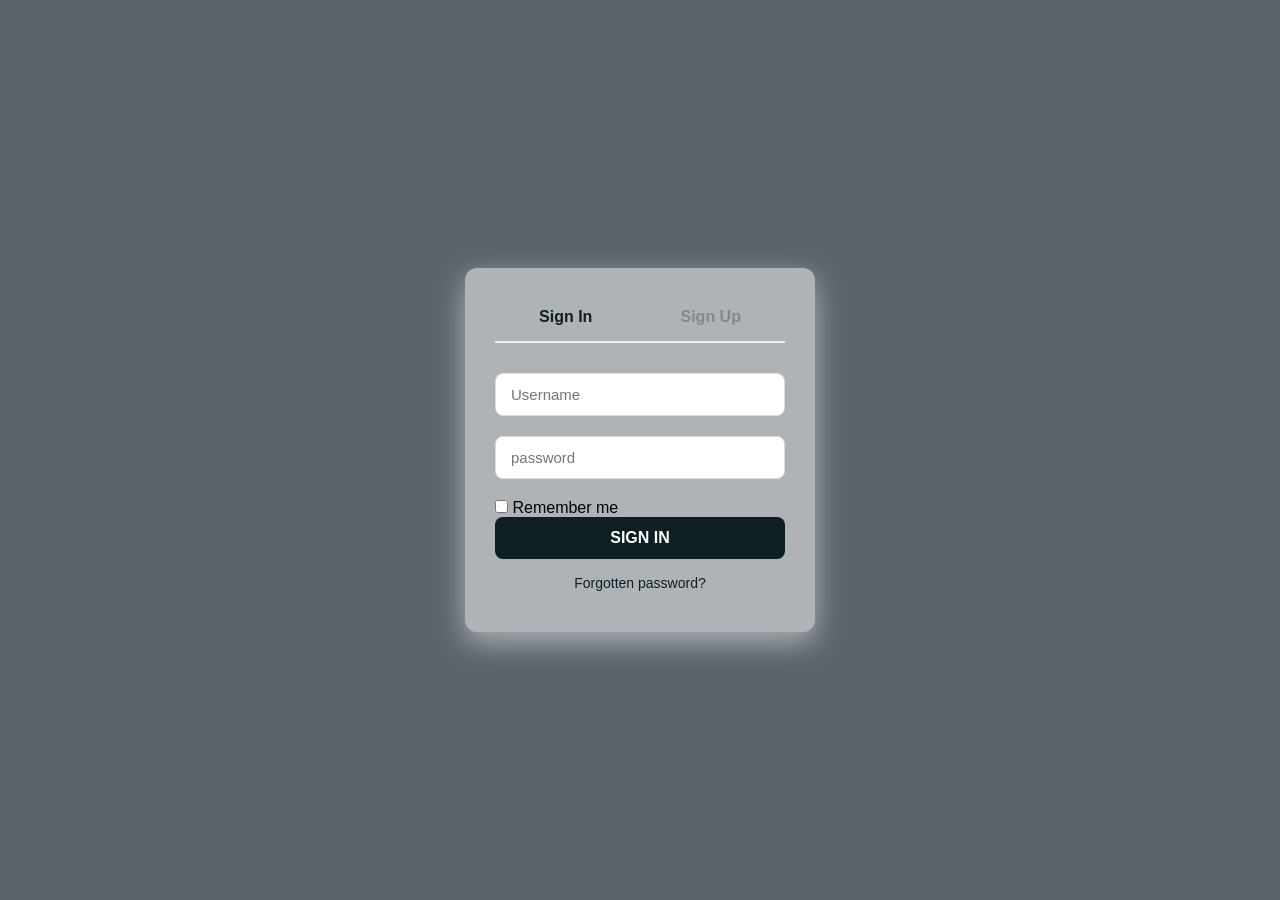
<file: index.html>
<!DOCTYPE html>
<html lang="en">
<head>
    <link rel="stylesheet" href="style.css">
    <meta charset="UTF-8">
    <meta name="viewport" content="width=device-width, initial-scale=1.0">
    <title>Login Form</title>
</head>
<body>
   <div class="container">
    <nav>
        <a href="#" class="active">Sign In</a>
        <a href="#">Sign Up</a>
    </nav>
    <form>
    <div class="input-group">
<input type="text" placeholder="Username" required>
</div>
<div class="input-group">
<input type="text" placeholder="password" required>
</div>
<div class="options">
    <input type="checkbox" id="remember" name="remember">
    <label for="remember">Remember me</label>
</div>
<div>
    <button type="submit">SIGN IN</button>
</div>
<p>
<a href="/forgotten-password">Forgotten password?</a>
</p>
</form>
   </div>
</body>
</html>
</file>
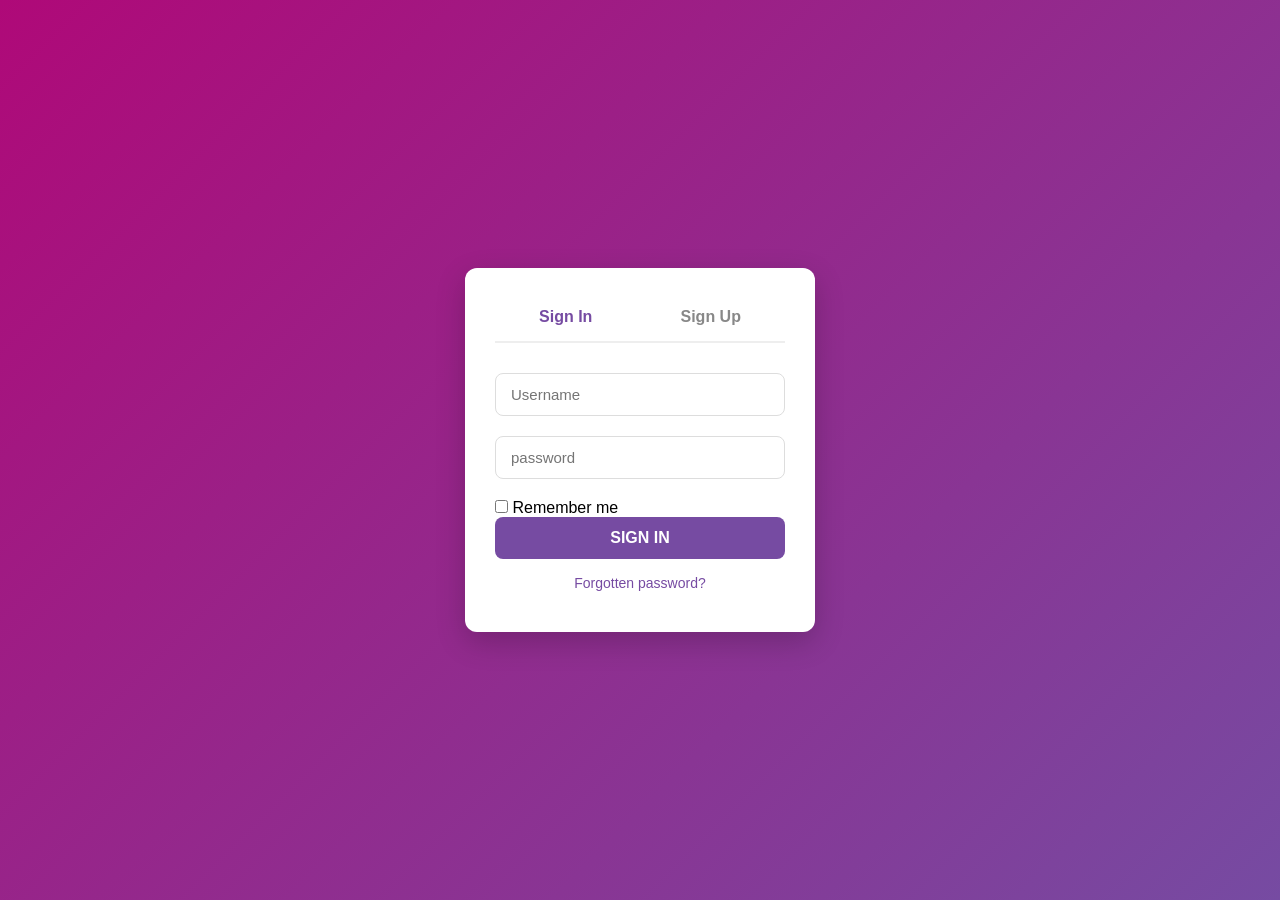
<file: Login Form.html>
<!DOCTYPE html>
<html lang="en">
<head>
    <link rel="stylesheet" href="Login Form.css">
    <meta charset="UTF-8">
    <meta name="viewport" content="width=device-width, initial-scale=1.0">
    <title>Login Form</title>
</head>
<body>
   <div class="container">
    <nav>
        <a href="#" class="active">Sign In</a>
        <a href="#">Sign Up</a>
    </nav>
    <form>
    <div class="input-group">
<input type="text" placeholder="Username" required>
</div>
<div class="input-group">
<input type="text" placeholder="password" required>
</div>
<div class="options">
    <input type="checkbox" id="remember" name="remember">
    <label for="remember">Remember me</label>
</div>
<div>
    <button type="submit">SIGN IN</button>
</div>
<p>
<a href="/forgotten-password">Forgotten password?</a>
</p>
</form>
   </div>
</body>
</html>
</file>
<file: style.css>
*{
    margin: 0;
    padding: 0;
    box-sizing: border-box;
    font-family: 'Segoe UI', Arial, sans-serif;
}

body {
background: #5a636a;
min-height: 100vh;
display: flex;
justify-content: center;
align-items: center;
background-attachment: fixed;
}

.container{  
    background: #afb3b7;
    padding: 40px 30px;
    border-radius: 12px;
    box-shadow: 0 10px 30px #afb3b7;
    width: 350px;
    max-width: 90%;
}

nav{
    display: flex;
    justify-content: space-around;
    margin-bottom: 30px;
    border-bottom: 2px solid #eee;
padding-bottom: 15px;
}

nav a {
    text-decoration: none;
    color: #888;
    font-weight: 600;
    transition: 0.3s;
}

nav a.active,
nav a:hover {
    color: #0d1f23;
}

.input-group {
    margin-bottom: 20px;
}

.input-group input {
    width: 100%;
    padding: 12px 15px;
    border: 1px solid #ddd;
    border-radius: 8px;
    font-size: 15px;
    outline: none;
      transition: o.3s;
}

.input-group input:focus {
    border-color: #0d1f23;
    box-shadow: 0 0 0 30x rgba(102, 126, 234, 0.1);

}
.option {
    display: flex;
    align-items: center;
    gap: 8px;
    margin-bottom: 20px;
    font-size: 14px;
    color: #555;
}

button {
    width: 100%;
    padding: 12px;
    background: #0d1f23;
    color: white;
    border: none;
    border-radius: 8px;
    font-size: 16px;
    font-weight: 600;
    cursor: pointer;
    transition: 0.3s;
}

button:hover {
    background: #1d4429;
    transform: translateY(-2px);
}

p {
    text-align: center;
    margin-top: 15px;
}

p a {
    color: #0d1f23;
    text-decoration: none;
    font-size: 14px;
}

p a:hover{
    text-decoration: underline
}
</file>
<file: Login Form.css>
*{
    margin: 0;
    padding: 0;
    box-sizing: border-box;
    font-family: 'Segoe UI', Arial, sans-serif;
}

body {
background: linear-gradient(135deg, #af0978 0%, #764ba2 100%);
min-height: 100vh;
display: flex;
justify-content: center;
align-items: center;
}

.container{
    background: #fff;
    padding: 40px 30px;
    border-radius: 12px;
    box-shadow: 0 10px 30px rgba(0, 0, 0, 0.2);
    width: 350px;
    max-width: 90%;
}

nav{
    display: flex;
    justify-content: space-around;
    margin-bottom: 30px;
    border-bottom: 2px solid #eee;
padding-bottom: 15px;
}

nav a {
    text-decoration: none;
    color: #888;
    font-weight: 600;
    transition: 0.3s;
}

nav a.active,
nav a:hover {
    color: #764ba2;
}

.input-group {
    margin-bottom: 20px;
}

.input-group input {
    width: 100%;
    padding: 12px 15px;
    border: 1px solid #ddd;
    border-radius: 8px;
    font-size: 15px;
    outline: none;
      transition: o.3s;
}

.input-group input:focus {
    border-color: #764ba2;
    box-shadow: 0 0 0 30x rgba(102, 126, 234, 0.1);

}
.option {
    display: flex;
    align-items: center;
    gap: 8px;
    margin-bottom: 20px;
    font-size: 14px;
    color: #555;
}

button {
    width: 100%;
    padding: 12px;
    background: #764ba2;
    color: white;
    border: none;
    border-radius: 8px;
    font-size: 16px;
    font-weight: 600;
    cursor: pointer;
    transition: 0.3s;
}

button:hover {
    background: #af0978;
    transform: translateY(-2px);
}

p {
    text-align: center;
    margin-top: 15px;
}

p a {
    color: #764ba2;
    text-decoration: none;
    font-size: 14px;
}

p a:hover{
    text-decoration: underline
}
</file>
